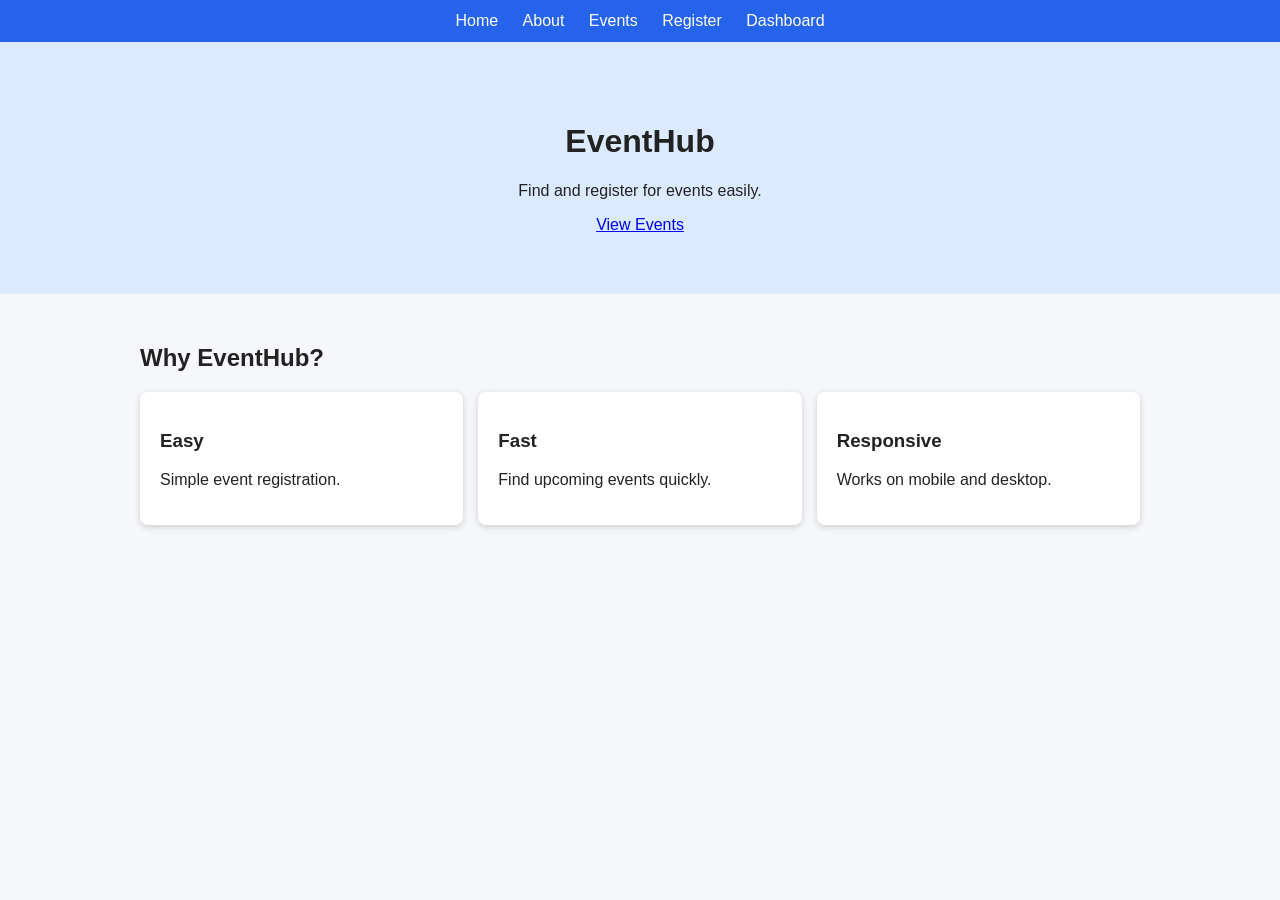
<file: index.html>
<!DOCTYPE html>
<html>
<head>
    <title>EventHub</title>
    <meta name="viewport" content="width=device-width, initial-scale=1">
    <link rel="stylesheet" href="style.css">
</head>

<body>

<nav>
    <a href="index.html">Home</a>
    <a href="about.html">About</a>
    <a href="events.html">Events</a>
    <a href="register.html">Register</a>
    <a href="dashboard.html">Dashboard</a>
</nav>

<div class="hero">
    <h1>EventHub</h1>
    <p>Find and register for events easily.</p>
    <a href="events.html">View Events</a>
</div>

<section class="container">
    <h2>Why EventHub?</h2>

    <div class="cards">
        <div class="card">
            <h3>Easy</h3>
            <p>Simple event registration.</p>
        </div>

        <div class="card">
            <h3>Fast</h3>
            <p>Find upcoming events quickly.</p>
        </div>

        <div class="card">
            <h3>Responsive</h3>
            <p>Works on mobile and desktop.</p>
        </div>
    </div>
</section>

</body>
</html>
</file>
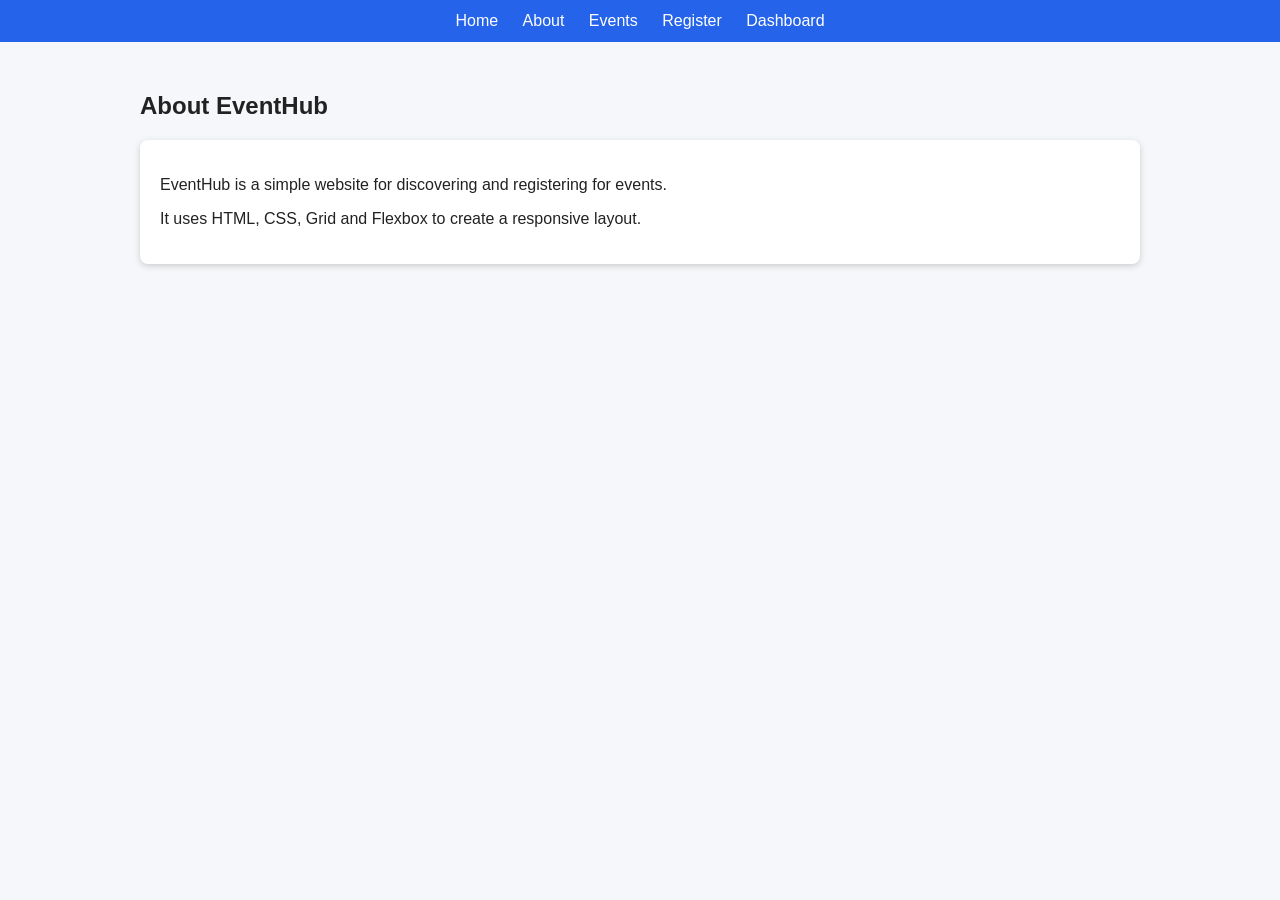
<file: about.html>
<!DOCTYPE html>
<html>
<head>
    <title>About</title>
    <meta name="viewport" content="width=device-width, initial-scale=1">
    <link rel="stylesheet" href="style.css">
</head>

<body>

<nav>
    <a href="index.html">Home</a>
    <a href="about.html">About</a>
    <a href="events.html">Events</a>
    <a href="register.html">Register</a>
    <a href="dashboard.html">Dashboard</a>
</nav>

<section class="container">
    <h1>About EventHub</h1>
    <div class="card">
        <p>
            EventHub is a simple website for discovering and
            registering for events.
        </p>
        <p>
            It uses HTML, CSS, Grid and Flexbox to create
            a responsive layout.
        </p>
    </div>
</section>

</body>
</html>
</file>
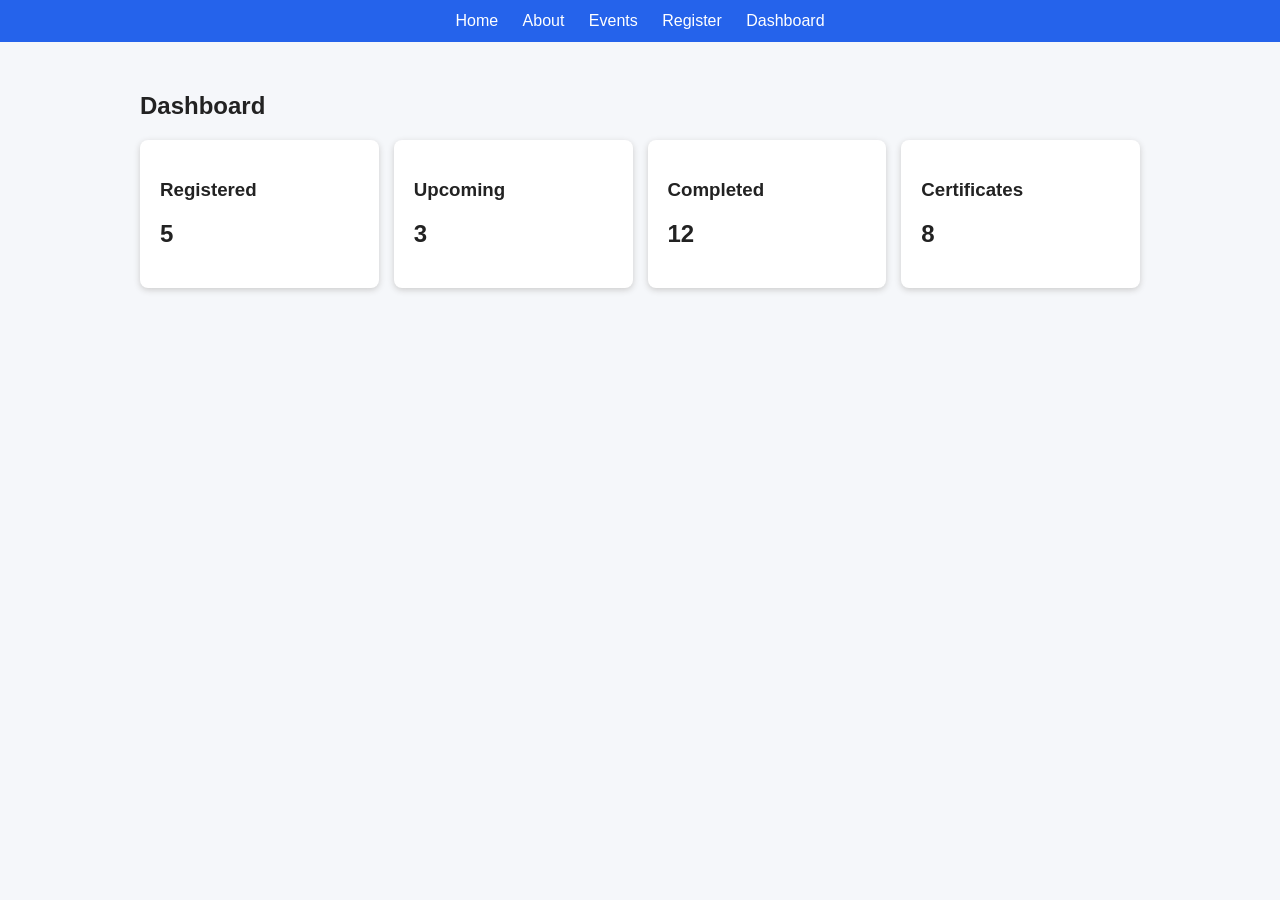
<file: dashboard.html>
<!DOCTYPE html>
<html>
<head>
    <title>Dashboard</title>
    <meta name="viewport" content="width=device-width, initial-scale=1">
    <link rel="stylesheet" href="style.css">
</head>

<body>

<nav>
    <a href="index.html">Home</a>
    <a href="about.html">About</a>
    <a href="events.html">Events</a>
    <a href="register.html">Register</a>
    <a href="dashboard.html">Dashboard</a>
</nav>

<section class="container">

    <h1>Dashboard</h1>

    <div class="dashboard">

        <div class="card">
            <h3>Registered</h3>
            <h2>5</h2>
        </div>

        <div class="card">
            <h3>Upcoming</h3>
            <h2>3</h2>
        </div>

        <div class="card">
            <h3>Completed</h3>
            <h2>12</h2>
        </div>

        <div class="card">
            <h3>Certificates</h3>
            <h2>8</h2>
        </div>

    </div>

</section>
</body>
</html>
</file>
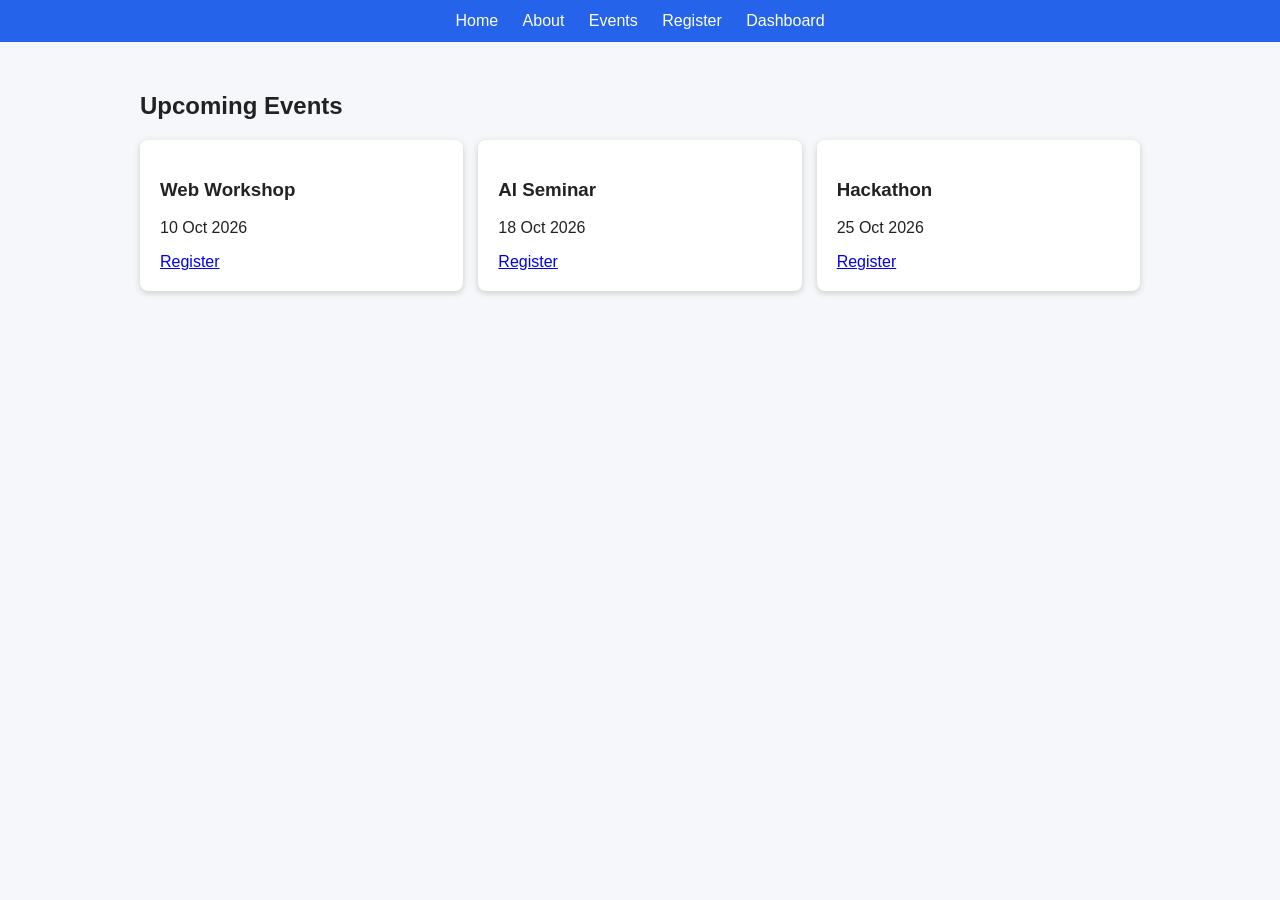
<file: events.html>
<!DOCTYPE html>
<html>
<head>
    <title>Events</title>
    <meta name="viewport" content="width=device-width, initial-scale=1">
    <link rel="stylesheet" href="style.css">
</head>

<body>

<nav>
    <a href="index.html">Home</a>
    <a href="about.html">About</a>
    <a href="events.html">Events</a>
    <a href="register.html">Register</a>
    <a href="dashboard.html">Dashboard</a>
</nav>

<section class="container">
    <h1>Upcoming Events</h1>

    <div class="events">

        <div class="card">
            <h3>Web Workshop</h3>
            <p>10 Oct 2026</p>
            <a href="register.html">Register</a>
        </div>

        <div class="card">
            <h3>AI Seminar</h3>
            <p>18 Oct 2026</p>
            <a href="register.html">Register</a>
        </div>

        <div class="card">
            <h3>Hackathon</h3>
            <p>25 Oct 2026</p>
            <a href="register.html">Register</a>
        </div>

    </div>
</section>

</body>
</html>
</file>
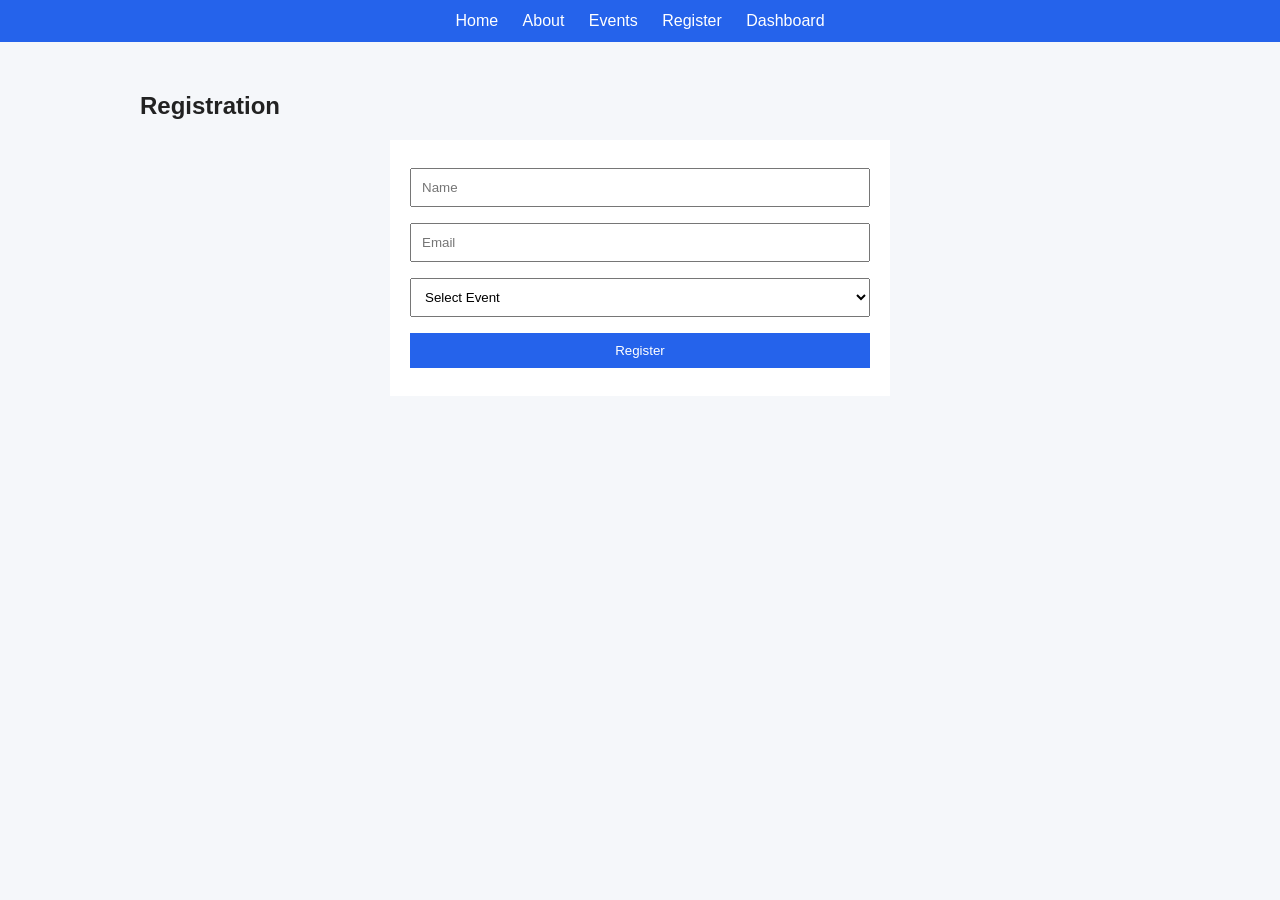
<file: register.html>
<!DOCTYPE html>
<html>
<head>
    <title>Registration</title>
    <meta name="viewport" content="width=device-width, initial-scale=1">
    <link rel="stylesheet" href="style.css">
</head>

<body>

<nav>
    <a href="index.html">Home</a>
    <a href="about.html">About</a>
    <a href="events.html">Events</a>
    <a href="register.html">Register</a>
    <a href="dashboard.html">Dashboard</a>
</nav>

<section class="container">
    <h1>Registration</h1>

    <form>
        <input type="text" placeholder="Name" required>

        <input type="email" placeholder="Email" required>

        <select>
            <option>Select Event</option>
            <option>Web Workshop</option>
            <option>AI Seminar</option>
            <option>Hackathon</option>
        </select>

        <button type="submit">Register</button>
    </form>
</section>

</body>
</html>
</file>
<file: style.css>
* {
    box-sizing: border-box;
}

body {
    margin: 0;
    font-family: Arial, sans-serif;
    background: #f5f7fa;
    color: #222;
}

nav {
    background: #2563eb;
    padding: 12px;
    text-align: center;
}

nav a {
    color: white;
    text-decoration: none;
    margin: 0 10px;
}

.container {
    width: 90%;
    max-width: 1000px;
    margin: auto;
}

.hero {
    text-align: center;
    padding: 60px 20px;
    background: #dbeafe;
}

section {
    padding: 30px 0;
}

.cards,
.events,
.dashboard {
    display: grid;
    grid-template-columns: 1fr;
    gap: 15px;
}

.card {
    background: white;
    padding: 20px;
    border-radius: 8px;
    box-shadow: 0 2px 6px #ccc;
}

form {
    max-width: 500px;
    margin: auto;
    background: white;
    padding: 20px;
}

input,
select,
button {
    width: 100%;
    padding: 10px;
    margin: 8px 0;
}

button {
    background: #2563eb;
    color: white;
    border: 0;
    cursor: pointer;
}

footer {
    text-align: center;
    padding: 15px;
    background: #222;
    color: white;
}

@media (min-width: 600px) {
    .cards,
    .events,
    .dashboard {
        grid-template-columns: repeat(2, 1fr);
    }
}

@media (min-width: 900px) {
    .cards,
    .events {
        grid-template-columns: repeat(3, 1fr);
    }

    .dashboard {
        grid-template-columns: repeat(4, 1fr);
    }
}
</file>
